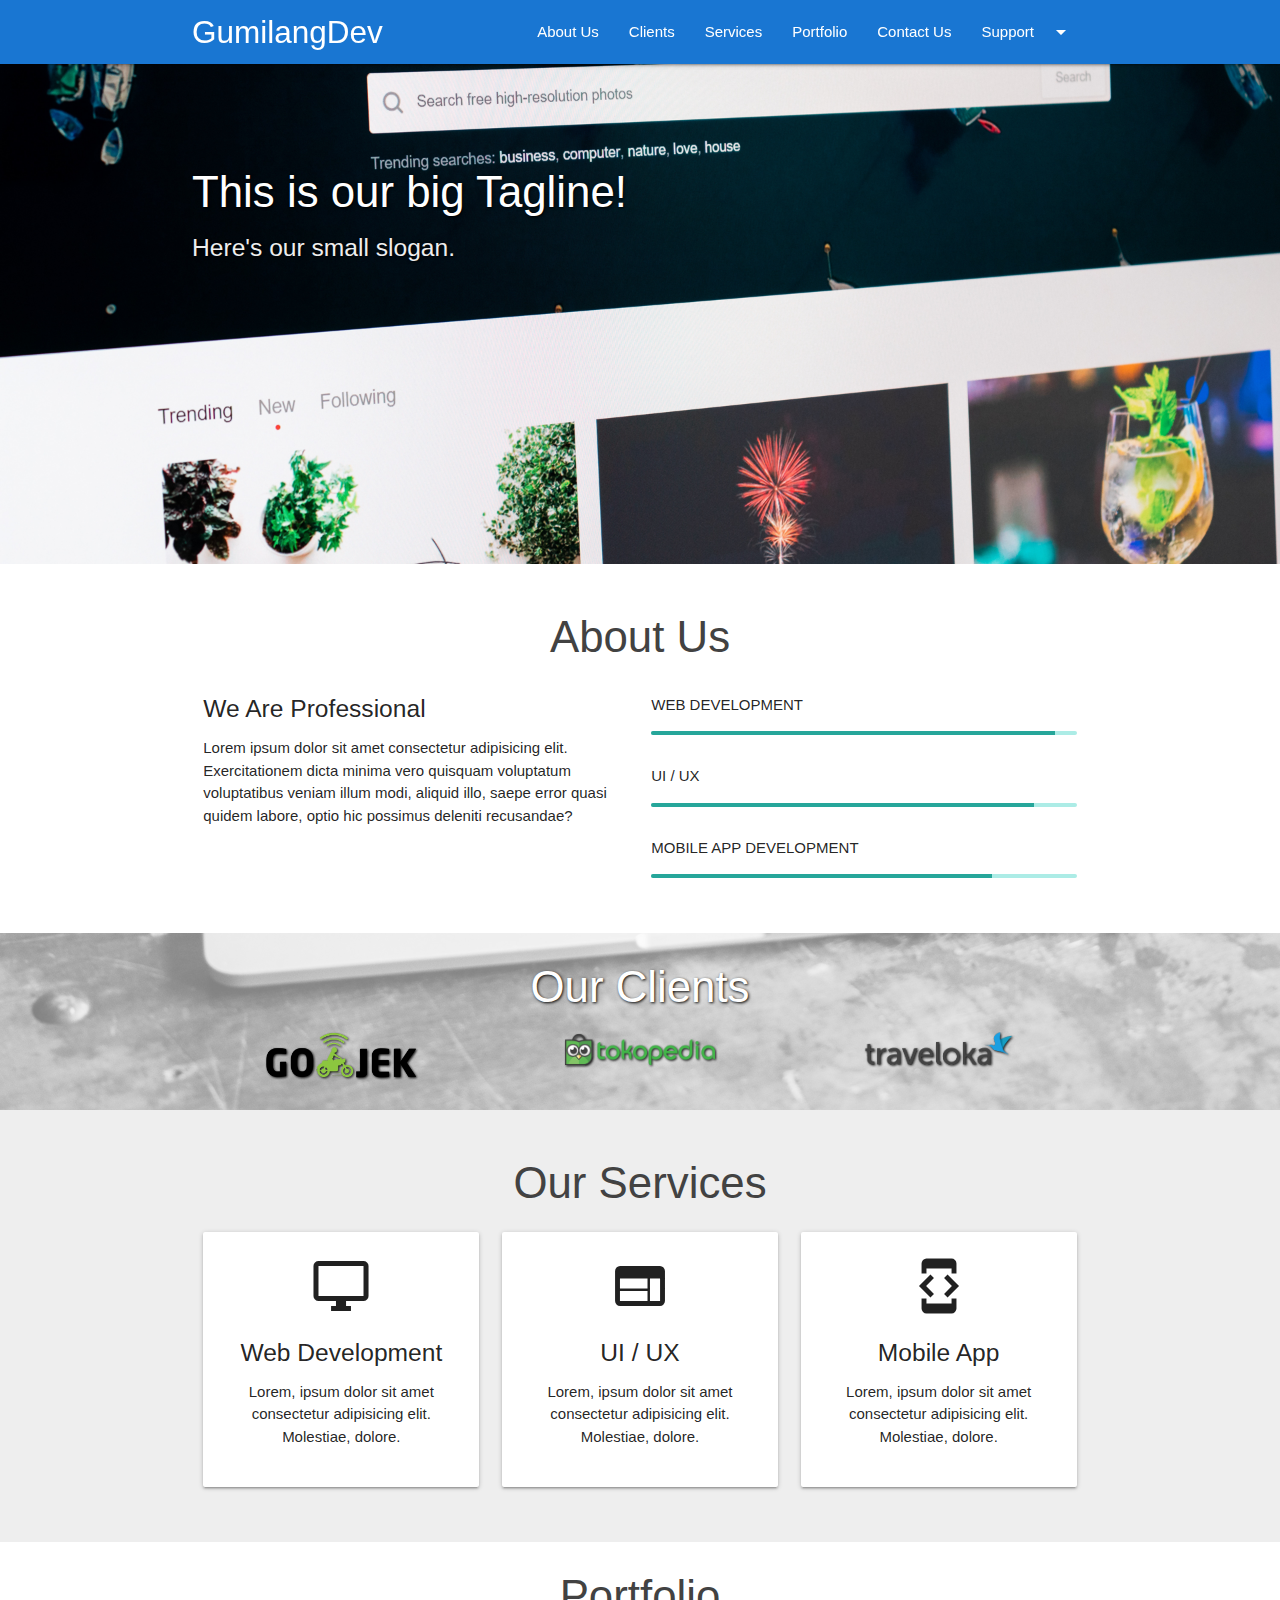
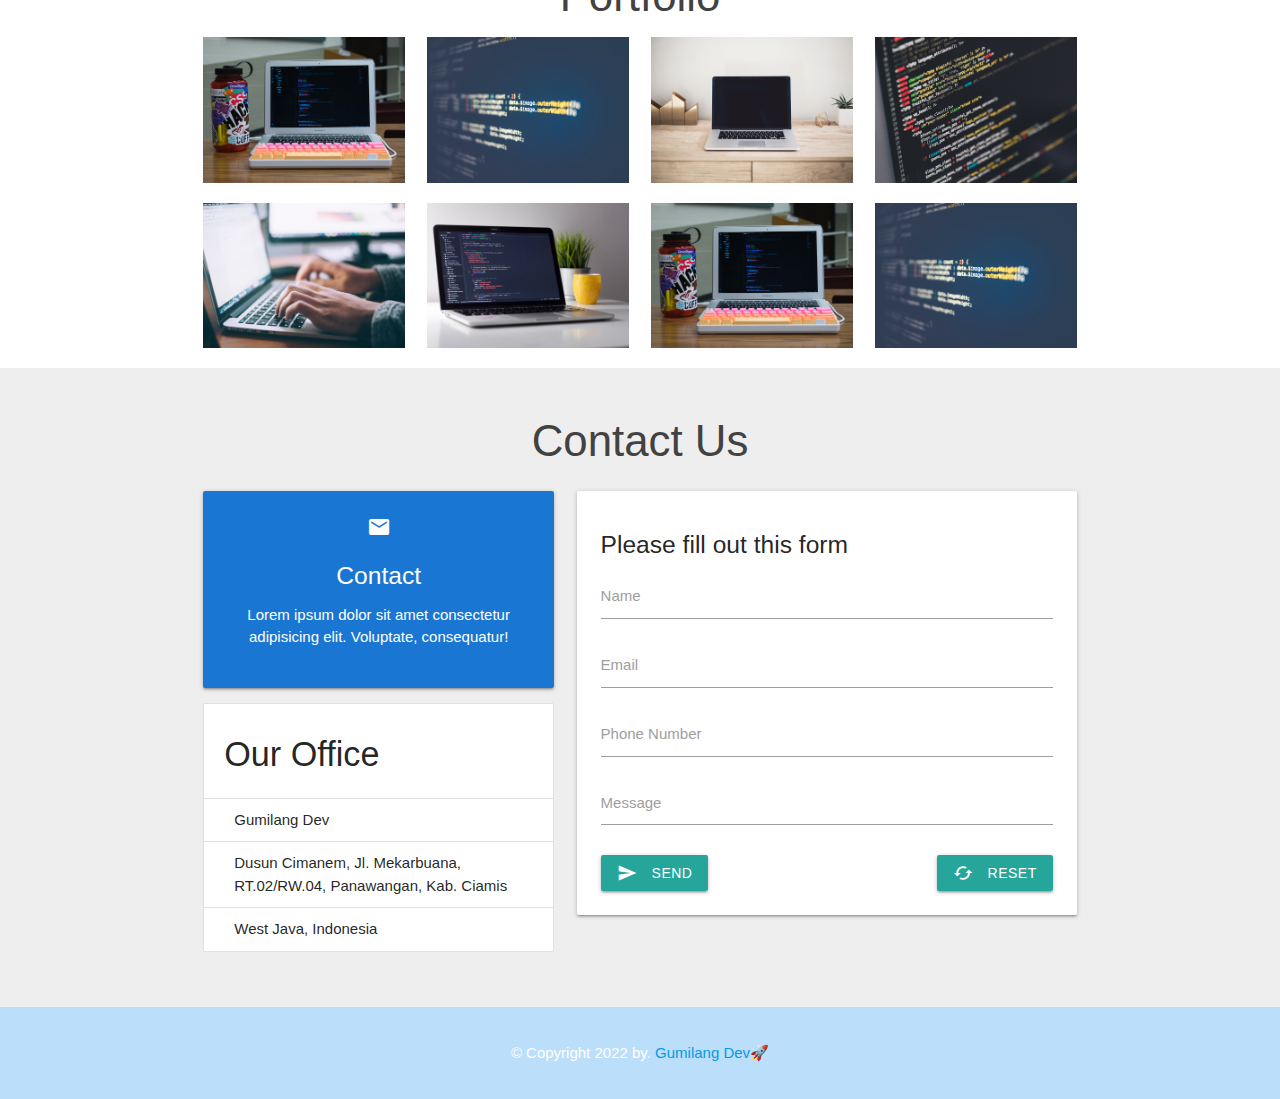
<file: index.html>
<!DOCTYPE html>
<html lang="en">

<head>
    <meta charset="UTF-8">
    <!--Let browser know website is optimized for mobile-->
    <meta name="viewport" content="width=device-width, initial-scale=1.0" />
    <!-- title -->
    <title>Gumilang Dev</title>
    <!--import google icons fonts-->
    <link href="https://fonts.googleapis.com/icon?family=Material+Icons" rel="stylesheet">
    <!--import materialize.min.css-->
    <link type="text/css" rel="stylesheet" href="css/materialize.min.css" media="screen,projection" />
    <!-- my css -->
    <link rel="stylesheet" href="css/style.css">
</head>

<body id="home" class="scrollspy">
    <!-- navbar -->
    <div class="navbar-fixed">
        <!-- dropdown -->
        <ul id="dropdown1" class="dropdown-content">
            <li><a href="#!">WhatsApp</a></li>
            <li><a href="#!">Instagram</a></li>
            <li class="divider"></li>
            <li><a href="#!">Email</a></li>
        </ul>
        <!-- end dropdown -->
        <nav class="blue darken-2">
            <div class="container">
                <div class="nav-wrapper">
                    <a href="#home" class="brand-logo">GumilangDev</a>
                    <a href="#" data-target="mobile-nav" class="sidenav-trigger"><i class="material-icons">menu</i></a>
                    <ul class="right hide-on-med-and-down">
                        <li><a href="#about">About Us</a></li>
                        <li><a href="#clients">Clients</a></li>
                        <li><a href="#services">Services</a></li>
                        <li><a href="#portfolio">Portfolio</a></li>
                        <li><a href="#contact">Contact Us</a></li>
                        <li><a class="dropdown-trigger" href="#!" data-target="dropdown1">Support<i class="material-icons right">arrow_drop_down</i></a></li>
                    </ul>
                </div>
            </div>
        </nav>
    </div>
    <!-- end navbar -->

    <!-- sidenav -->
    <ul class="sidenav" id="mobile-nav">
        <li><a href="#about">About Us</a></li>
        <li><a href="#clients">Clients</a></li>
        <li><a href="#services">Services</a></li>
        <li><a href="#portfolio">Portfolio</a></li>
        <li><a href="#contact">Contact Us</a></li>
    </ul>
    <!-- end sidenav -->

    <!-- slider -->
    <div class="slider">
        <ul class="slides">
            <li>
                <!-- random asset -->
                <img src="asset/slider/1.png">
                <div class="caption left-align">
                    <h3>This is our big Tagline!</h3>
                    <h5 class="light grey-text text-lighten-3">Here's our small slogan.</h5>
                </div>
            </li>
            <li>
                <!-- random asset -->
                <img src="asset/slider/2.png">
                <div class="caption right-align">
                    <h3>This is our big Tagline!</h3>
                    <h5 class="light grey-text text-lighten-3">Here's our small slogan.</h5>
                </div>
            </li>
            <li>
                <!-- random asset -->
                <img src="asset/slider/3.png">
                <div class="caption center-align">
                    <h3>This is our big Tagline!</h3>
                    <h5 class="light grey-text text-lighten-3">Here's our small slogan.</h5>
                </div>
            </li>
        </ul>
    </div>
    <!-- end slider -->

    <!-- about us -->
    <section id="about" class="about scrollspy">
        <div class="container">
            <div class="row">
                <h3 class="center light grey-text text-darken-3">About Us</h3>
                <div class="col m6 light">
                    <h5>We Are Professional</h5>
                    <p>Lorem ipsum dolor sit amet consectetur adipisicing elit. Exercitationem dicta minima vero
                        quisquam voluptatum voluptatibus veniam illum modi, aliquid illo, saepe error quasi quidem
                        labore, optio hic possimus deleniti recusandae?</p>
                </div>
                <div class="col m6 light">
                    <p>WEB DEVELOPMENT</p>
                    <div class="progress">
                        <div class="determinate" style="width: 95%;"></div>
                    </div>
                </div>
                <div class="col m6 light">
                    <p>UI / UX</p>
                    <div class="progress">
                        <div class="determinate" style="width: 90%;"></div>
                    </div>
                </div>
                <div class="col m6 light">
                    <p>MOBILE APP DEVELOPMENT</p>
                    <div class="progress">
                        <div class="determinate" style="width: 80%;"></div>
                    </div>
                </div>
            </div>
        </div>
    </section>
    <!-- end about us -->

    <!-- clients -->
    <div id="clients" class="parallax-container scrollspy">
        <div class="parallax"><img src="asset/slider/4.png"></div>

        <div id="clients" class="container clients">
            <h3 class="center light white-text">Our Clients</h3>
            <div class="row">
                <div class="col m4 s12 center">
                    <img src="asset/clients/gojek.png">
                </div>
                <div class="col m4 s12 center">
                    <img src="asset/clients/tokopedia.png">
                </div>
                <div class="col m4 s12 center">
                    <img src="asset/clients/traveloka.png">
                </div>
            </div>
        </div>
    </div>
    <!-- end clients -->

    <!-- services -->
    <section id="services" class="services grey lighten-3 scrollspy">
        <div class="container">
            <div class="row">
                <h3 class="light center grey-text text-darken-3">Our Services</h3>
                <div class="col m4 s12">
                    <div class="card-panel center">
                        <i class="material-icons medium">desktop_windows</i>
                        <h5>Web Development</h5>
                        <p>Lorem, ipsum dolor sit amet consectetur adipisicing elit. Molestiae, dolore.</p>
                    </div>
                </div>
                <div class="col m4 s12">
                    <div class="card-panel center">
                        <i class="material-icons medium">web</i>
                        <h5>UI / UX</h5>
                        <p>Lorem, ipsum dolor sit amet consectetur adipisicing elit. Molestiae, dolore.</p>
                    </div>
                </div>
                <div class="col m4 s12">
                    <div class="card-panel center">
                        <i class="material-icons medium">developer_mode</i>
                        <h5>Mobile App</h5>
                        <p>Lorem, ipsum dolor sit amet consectetur adipisicing elit. Molestiae, dolore.</p>
                    </div>
                </div>
            </div>
        </div>
    </section>
    <!-- end services -->

    <!-- portfolio -->
    <secction id="portfolio" class="portfolio scrollspy">
        <div class="container">
            <h3 class="light center grey-text text-darken-3">Portfolio</h3>
            <div class="row">
                <div class="col m3 s12">
                    <img src="asset/portfolio/1.png" class="responsive-img materialboxed">
                </div>
                <div class="col m3 s12">
                    <img src="asset/portfolio/2.png" class="responsive-img materialboxed">
                </div>
                <div class="col m3 s12">
                    <img src="asset/portfolio/3.png" class="responsive-img materialboxed">
                </div>
                <div class="col m3 s12">
                    <img src="asset/portfolio/4.png" class="responsive-img materialboxed">
                </div>
            </div>
            <div class="row">
                <div class="col m3 s12">
                    <img src="asset/portfolio/5.png" class="responsive-img materialboxed">
                </div>
                <div class="col m3 s12">
                    <img src="asset/portfolio/6.png" class="responsive-img materialboxed">
                </div>
                <div class="col m3 s12">
                    <img src="asset/portfolio/1.png" class="responsive-img materialboxed">
                </div>
                <div class="col m3 s12">
                    <img src="asset/portfolio/2.png" class="responsive-img materialboxed">
                </div>
            </div>
        </div>
    </secction>
    <!-- end porfolio -->

    <!-- contact us-->
    <section id="contact" class="contact grey lighten-3 scrollspy">
        <div class="container">
            <h3 class="light grey-text text-darken-3 center">Contact Us</h3>
            <div class="row">
                <div class="col m5 s12">
                    <div class="card-panel blue darken-2 center white-text">
                        <i class="material-icons">email</i>
                        <h5>Contact</h5>
                        <p>Lorem ipsum dolor sit amet consectetur adipisicing elit. Voluptate, consequatur!</p>
                    </div>
                    <ul class="collection with-header">
                        <li class="collection-header">
                            <h4>Our Office</h4>
                        </li>
                        <li class="collection-item">Gumilang Dev</li>
                        <li class="collection-item">Dusun Cimanem, Jl. Mekarbuana, RT.02/RW.04, Panawangan, Kab. Ciamis
                        </li>
                        <li class="collection-item">West Java, Indonesia</li>
                    </ul>
                </div>

                <div class="col m7 s12">
                    <form>
                        <div class="card-panel">
                            <h5>Please fill out this form</h5>
                            <div class="input-field">
                                <input type="text" name="name" id="name" required class="validate">
                                <label for="name">Name</label>
                            </div>
                            <div class="input-field">
                                <input type="email" name="email" id="email" class="validate">
                                <label for="email">Email</label>
                            </div>
                            <div class="input-field">
                                <input type="email" name="phone" id="phone">
                                <label for="phone">Phone Number</label>
                            </div>
                            <div class="input-field">
                                <textarea name="message" id="message" class="materialize-textarea"></textarea>
                                <label for="pmessage">Message</label>
                            </div>
                            <a class="waves-effect waves-light btn"><i class="material-icons left">send</i>send</a>
                            <button type="reset" class="waves-effect waves-light btn right"><i class="material-icons left">cached</i>reset</button>
                        </div>
                    </form>
                </div>
            </div>
        </div>
    </section>
    <!-- end contact -->

    <!-- footer -->
    <footer class="blue lighten-4 white-text center">
        <p>&copy; Copyright 2022 by. <a href="https://www.instagram.com/mgilangggggg/">Gumilang Dev</a>🚀</p>
    </footer>
    <!-- end footer -->

    <!-- script js -->
    <!--JavaScript at end of body for optimized loading-->
    <script type="text/javascript" src="js/materialize.min.js"></script>
    <script>
        const slideNav = document.querySelectorAll('.sidenav');
        M.Sidenav.init(slideNav);

        const slider = document.querySelectorAll('.slider');
        M.Slider.init(slider, {
            indicators: false,
            height: 500,
            transition: 600,
            interval: 3000
        });

        const parallax = document.querySelectorAll('.parallax');
        M.Parallax.init(parallax);

        const materialbox = document.querySelectorAll('.materialboxed');
        M.Materialbox.init(materialbox);

        const scroll = document.querySelectorAll('.scrollspy');
        M.ScrollSpy.init(scroll, {
            scrollOffset: 50
        });

        const dropdown = document.querySelectorAll('.dropdown-trigger');
        M.Dropdown.init(dropdown);
    </script>
    <!-- end script -->
</body>

</html>
</file>
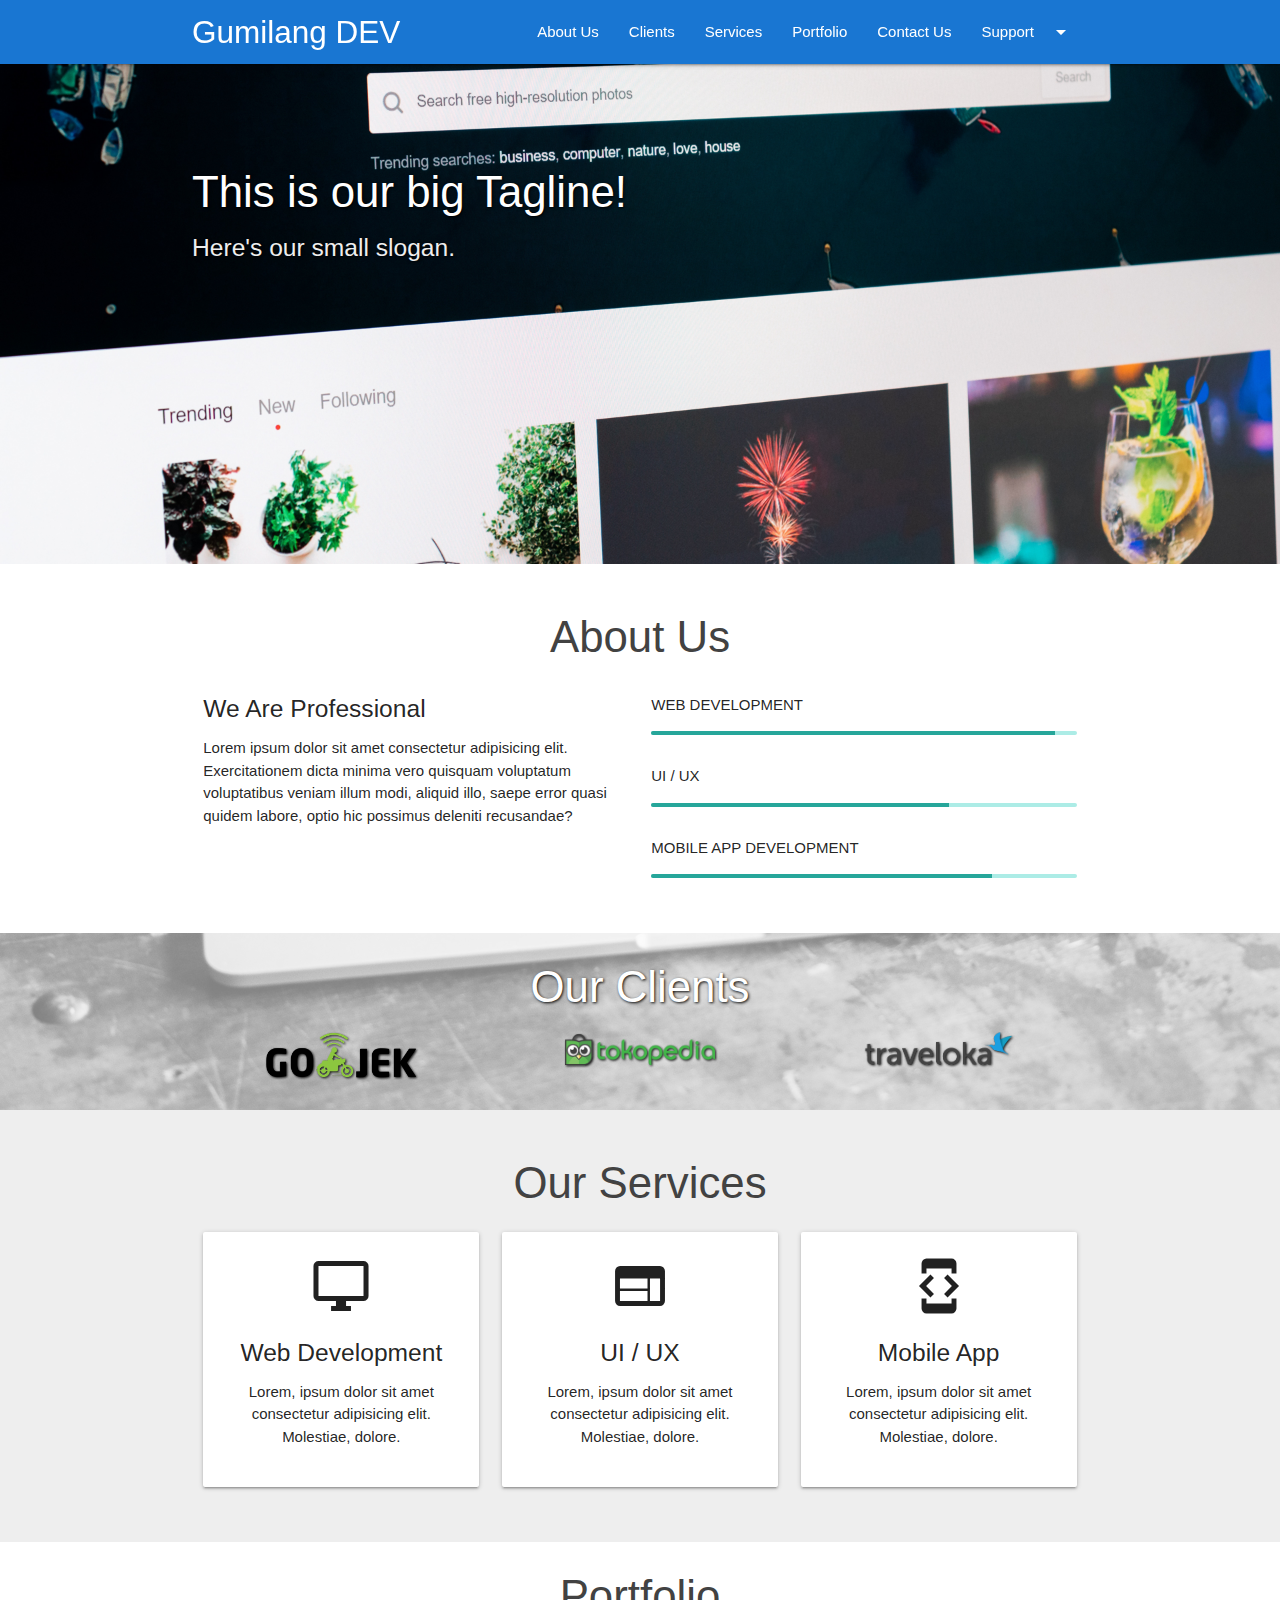
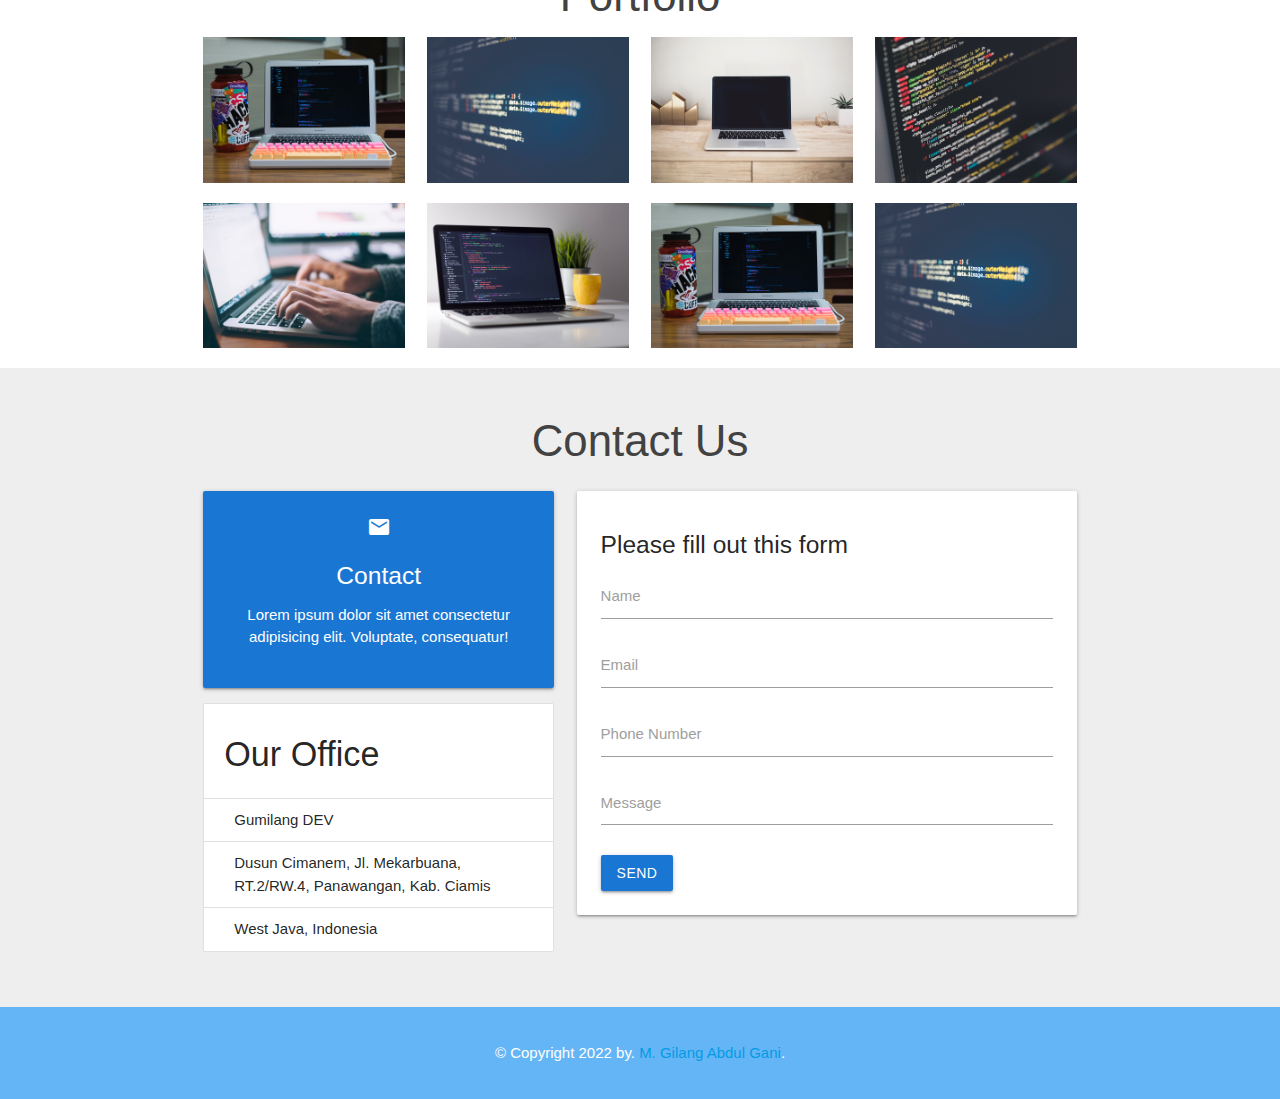
<file: Web Company Profile with materialize/index.html>
<!DOCTYPE html>
<html>
<head>
    <!--Import Google Icon Font-->
    <link href="https://fonts.googleapis.com/icon?family=Material+Icons" rel="stylesheet">
    <!--Import materialize.css-->
    <link type="text/css" rel="stylesheet" href="css/materialize.min.css"  media="screen,projection"/>

    <!-- my CSS -->
    <link rel="stylesheet" href="css/style.css">

    <!--Let browser know website is optimized for mobile-->
    <meta name="viewport" content="width=device-width, initial-scale=1.0"/>
</head>
<title>Gumilang Web</title>

<body id="home" class="scrollspy">

<!-- navbar -->
<div class="navbar-fixed">
    <ul id="dropdown1" class="dropdown-content">
        <li><a href="#!">WhatsApp</a></li>
        <li><a href="#!">Instagram</a></li>
        <li class="divider"></li>
        <li><a href="#!">Facebook</a></li>
      </ul>
    <nav class="blue darken-2">
        <div class="container">
            <div class="nav-wrapper">
                <a href="#home" class="brand-logo">Gumilang DEV</a>
                <a href="#" data-target="mobile-nav" class="sidenav-trigger"><i class="material-icons">menu</i></a>
                <ul class="right hide-on-med-and-down">
                    <li><a href="#about">About Us</a></li>
                    <li><a href="#clients">Clients</a></li>
                    <li><a href="#services">Services</a></li>
                    <li><a href="#portfolio">Portfolio</a></li>
                    <li><a href="#contact">Contact Us</a></li>
                    <li><a class="dropdown-trigger" href="#!" data-target="dropdown1">Support<i class="material-icons right">arrow_drop_down</i></a></li>
                </ul>
            </div>
        </div>
    </nav>
</div>

<!-- sidenav -->
<ul class="sidenav" id="mobile-nav">
    <li><a href="#about">About Us</a></li>
    <li><a href="#clients">Clients</a></li>
    <li><a href="#services">Services</a></li>
    <li><a href="#portfolio">Portfolio</a></li>
    <li><a href="#contact">Contact Us</a></li>
</ul>

<!-- slider -->
<div class="slider">
    <ul class="slides">
      <li>
        <img src="img/img/slider/1.png"> <!-- random image -->
        <div class="caption left-align">
          <h3>This is our big Tagline!</h3>
          <h5 class="light grey-text text-lighten-3">Here's our small slogan.</h5>
        </div>
      </li>
      <li>
        <img src="img/img/slider/2.png"> <!-- random image -->
        <div class="caption right-align">
          <h3>This is our big Tagline!</h3>
          <h5 class="light grey-text text-lighten-3">Here's our small slogan.</h5>
        </div>
      </li>
      <li>
        <img src="img/img/slider/3.png"> <!-- random image -->
        <div class="caption center-align">
          <h3>This is our big Tagline!</h3>
          <h5 class="light grey-text text-lighten-3">Here's our small slogan.</h5>
        </div>
      </li>
    </ul>
</div>

<!-- About Us -->
<section id="about" class="about scrollspy">
    <div class="container">
        <div class="row">
            <h3 class="center light grey-text text-darken-3">About Us</h3>
            <div class="col m6 light">
                <h5>We Are Professional</h5>
                <p>Lorem ipsum dolor sit amet consectetur adipisicing elit. Exercitationem dicta minima vero quisquam voluptatum voluptatibus veniam illum modi, aliquid illo, saepe error quasi quidem labore, optio hic possimus deleniti recusandae?</p>
            </div>
            <div class="col m6 light">
                <p>WEB DEVELOPMENT</p>
                <div class="progress">
                    <div class="determinate" style="width: 95%;"></div>
                </div>
            </div>
            <div class="col m6 light">
                <p>UI / UX</p>
                <div class="progress">
                    <div class="determinate" style="width: 70%;"></div>
                </div>
            </div>
            <div class="col m6 light">
                <p>MOBILE APP DEVELOPMENT</p>
                <div class="progress">
                    <div class="determinate" style="width: 80%;"></div>
                </div>
            </div>
        </div>
    </div>
</section>

<!-- Clients -->
<div id="clients" class="parallax-container scrollspy">
    <div class="parallax"><img src="img/img/slider/4.png"></div>

    <div id="clients" class="container clients">
        <h3 class="center light white-text">Our Clients</h3>
        <div class="row">
            <div class="col m4 s12 center">
                <img src="img/img/clients/gojek.png">
            </div>
            <div class="col m4 s12 center">
                <img src="img/img/clients/tokopedia.png">
            </div>
            <div class="col m4 s12 center">
                <img src="img/img/clients/traveloka.png">
            </div>
        </div>
    </div>
</div>

<!-- services -->
<section id="services" class="services grey lighten-3 scrollspy">
    <div class="container">
        <div class="row">
            <h3 class="light center grey-text text-darken-3">Our Services</h3>
            <div class="col m4 s12">
                <div class="card-panel center">
                    <i class="material-icons medium">desktop_windows</i>
                    <h5>Web Development</h5>
                    <p>Lorem, ipsum dolor sit amet consectetur adipisicing elit. Molestiae, dolore.</p>
                </div>
            </div>
            <div class="col m4 s12">
                <div class="card-panel center">
                    <i class="material-icons medium">web</i>
                    <h5>UI / UX</h5>
                    <p>Lorem, ipsum dolor sit amet consectetur adipisicing elit. Molestiae, dolore.</p>
                </div>
            </div>
            <div class="col m4 s12">
                <div class="card-panel center">
                    <i class="material-icons medium">developer_mode</i>
                    <h5>Mobile App</h5>
                    <p>Lorem, ipsum dolor sit amet consectetur adipisicing elit. Molestiae, dolore.</p>
                </div>
            </div>
        </div>
    </div>
</section>

<!-- portfolio -->
<secction id="portfolio" class="portfolio scrollspy">
    <div class="container">
        <h3 class="light center grey-text text-darken-3">Portfolio</h3>
        <div class="row">
            <div class="col m3 s12">
                <img src="img/img/portfolio/1.png" class="responsive-img materialboxed">
            </div>
            <div class="col m3 s12">
                <img src="img/img/portfolio/2.png" class="responsive-img materialboxed">
            </div>
            <div class="col m3 s12">
                <img src="img/img/portfolio/3.png" class="responsive-img materialboxed">
            </div>
            <div class="col m3 s12">
                <img src="img/img/portfolio/4.png" class="responsive-img materialboxed">
            </div>
        </div>
        <div class="row">
            <div class="col m3 s12">
                <img src="img/img/portfolio/5.png" class="responsive-img materialboxed">
            </div>
            <div class="col m3 s12">
                <img src="img/img/portfolio/6.png" class="responsive-img materialboxed">
            </div>
            <div class="col m3 s12">
                <img src="img/img/portfolio/1.png" class="responsive-img materialboxed">
            </div>
            <div class="col m3 s12">
                <img src="img/img/portfolio/2.png" class="responsive-img materialboxed">
            </div>
        </div>
    </div>
</secction>

<!-- contact us -->
<section id="contact" class="contact grey lighten-3 scrollspy">
    <div class="container">
        <h3 class="light grey-text text-darken-3 center">Contact Us</h3>
        <div class="row">
            <div class="col m5 s12">
                <div class="card-panel blue darken-2 center white-text">
                    <i class="material-icons">email</i>
                    <h5>Contact</h5>
                    <p>Lorem ipsum dolor sit amet consectetur adipisicing elit. Voluptate, consequatur!</p>
                </div>
                <ul class="collection with-header">
                    <li class="collection-header"><h4>Our Office</h4></li>
                    <li class="collection-item">Gumilang DEV</li>
                    <li class="collection-item">Dusun Cimanem, Jl. Mekarbuana, RT.2/RW.4, Panawangan, Kab. Ciamis</li>
                    <li class="collection-item">West Java, Indonesia</li>
                </ul>
            </div>

            <div class="col m7 s12">
                <form>
                    <div class="card-panel">
                        <h5>Please fill out this form</h5>
                        <div class="input-field">
                            <input type="text" name="name" id="name" required class="validate">
                            <label for="name">Name</label>
                        </div>
                        <div class="input-field">
                            <input type="email" name="email" id="email" class="validate">
                            <label for="email">Email</label>
                        </div>
                        <div class="input-field">
                            <input type="email" name="phone" id="phone">
                            <label for="phone">Phone Number</label>
                        </div>
                        <div class="input-field">
                            <textarea name="message" id="message" class="materialize-textarea"></textarea>
                            <label for="pmessage">Message</label>
                        </div>
                        <button type="submit" class="btn blue darken-2">Send</button>
                    </div>
                </form>
            </div>
        </div>
    </div>
</section>

<!-- footer -->
<footer class="blue lighten-2 white-text center">
        <p>&copy; Copyright 2022 by. <a href="https://www.instagram.com/mgilangggggg/">M. Gilang Abdul Gani</a>.</p>
</footer>

    <!--JavaScript at end of body for optimized loading-->
    <script type="text/javascript" src="js/materialize.min.js"></script>
    <script>
        const slideNav = document.querySelectorAll('.sidenav');
        M.Sidenav.init(slideNav);

        const slider = document.querySelectorAll('.slider');
        M.Slider.init(slider, {
            indicators: false,
            height: 500,
            transition: 600,
            interval: 3000
        });

        const parallax = document.querySelectorAll('.parallax');
        M.Parallax.init(parallax);

        const materialbox = document.querySelectorAll('.materialboxed');
        M.Materialbox.init(materialbox);

        const scroll = document.querySelectorAll('.scrollspy');
        M.ScrollSpy.init(scroll, {
            scrollOffset: 50
        });

        const dropdown = document.querySelectorAll('.dropdown-trigger');
        M.Dropdown.init(dropdown);

    </script>
</body>
</html>
</file>
<file: css/style.css>
.slider h3,
.slider h5,
.clients h3 {
    text-shadow: 1px 1px 3px rgba(0, 0, 0, 5);
}

.parallax-container {
    height: 20%;
}

.parallax img {
    filter: grayscale(1);
    opacity: 0.5 !important;
}

.clients img {
    max-width: 150px;
    filter: drop-shadow(1px 1px 1px rgba(0, 0, 0, 0.9));
}

section,
footer {
    padding: 20px 0;
}
</file>
<file: Web Company Profile with materialize/css/style.css>
.slider h3,
.slider h5,
.clients h3 {
    text-shadow: 1px 1px 3px  rgba(0, 0, 0, 5);
}

.parallax-container {
    height: 20%;
}

.parallax img {
    filter: grayscale(1);
    opacity: 0.5 !important;
}

.clients img {
    max-width: 150px;
    filter: drop-shadow(1px 1px 1px rgba(0,0,0,0.9));
}

section, footer {
    padding: 20px 0;
}
</file>
